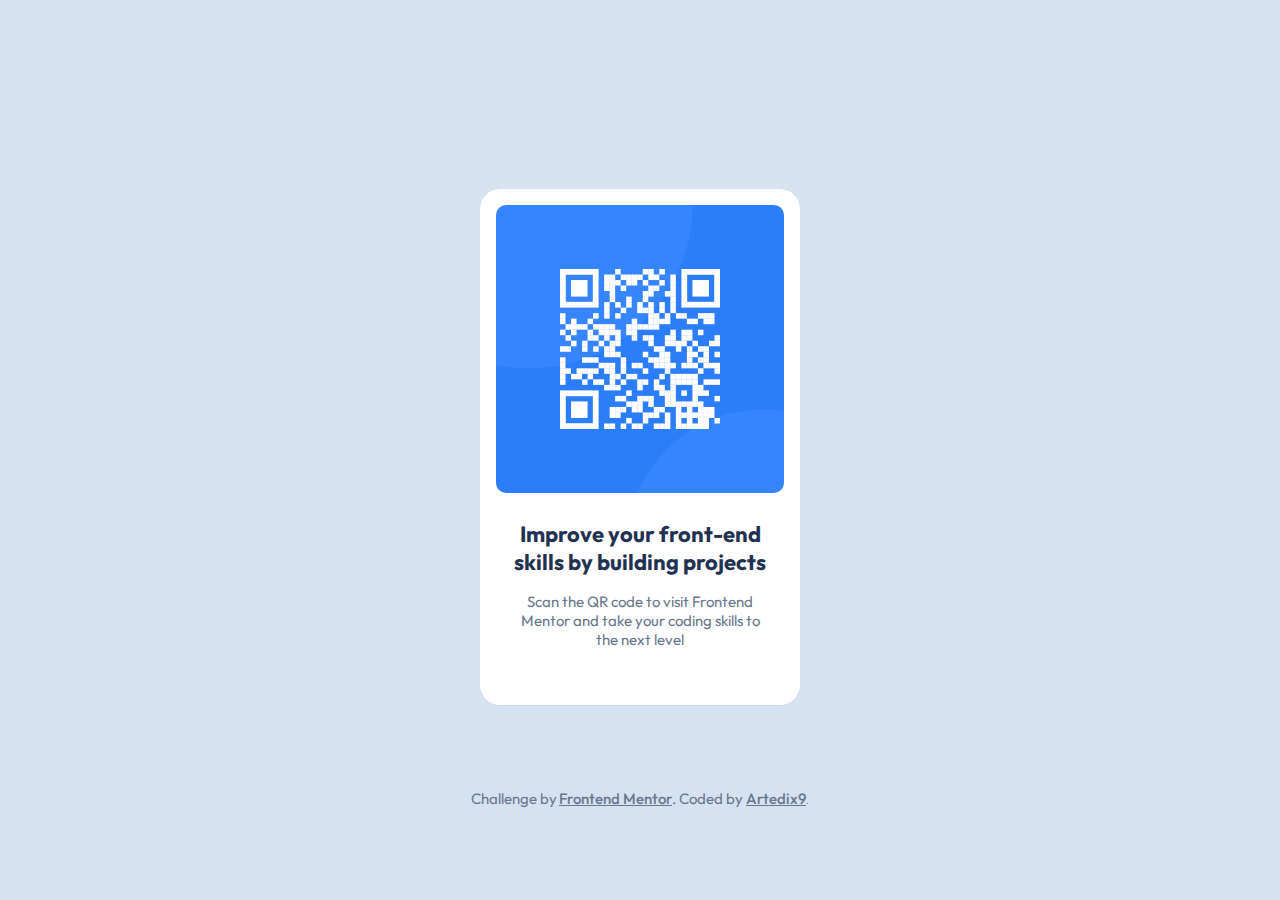
<file: index.html>
<!DOCTYPE html>
<html lang="en">
  <head>
    <meta charset="UTF-8" />
    <meta name="viewport" content="width=device-width, initial-scale=1.0" />
    <!-- displays site properly based on user's device -->

    <link
      rel="icon"
      type="image/png"
      sizes="32x32"
      href="./images/favicon-32x32.png"
    />
    <link rel="preconnect" href="https://fonts.googleapis.com" />
    <link rel="preconnect" href="https://fonts.gstatic.com" crossorigin />
    <link
      href="https://fonts.googleapis.com/css2?family=Outfit:wght@100..900&display=swap"
      rel="stylesheet"
    />
    <link rel="stylesheet" href="style.css" />
    <title>Frontend Mentor | QR code component</title>
  </head>
  <body>
    <main>
      <section class="card">
        <div class="qr-card">
          <img
            src="images/image-qr-code.png"
            alt="QR Code to Frontend Mentor"
          />
          <div class="qr-content">
            <h1>Improve your front-end skills by building projects</h1>
            <p>
              Scan the QR code to visit Frontend Mentor and take your coding
              skills to the next level
            </p>
          </div>
        </div>
      </section>
    </main>

    <footer>
      <div class="attribution">
        <span>Challenge by</span>
        <a href="https://www.frontendmentor.io?ref=challenge" target="_blank"
          >Frontend Mentor</a
        ><span>. Coded by </span><a href="#">Artedix9</a>.
      </div>
    </footer>
  </body>
</html>
</file>
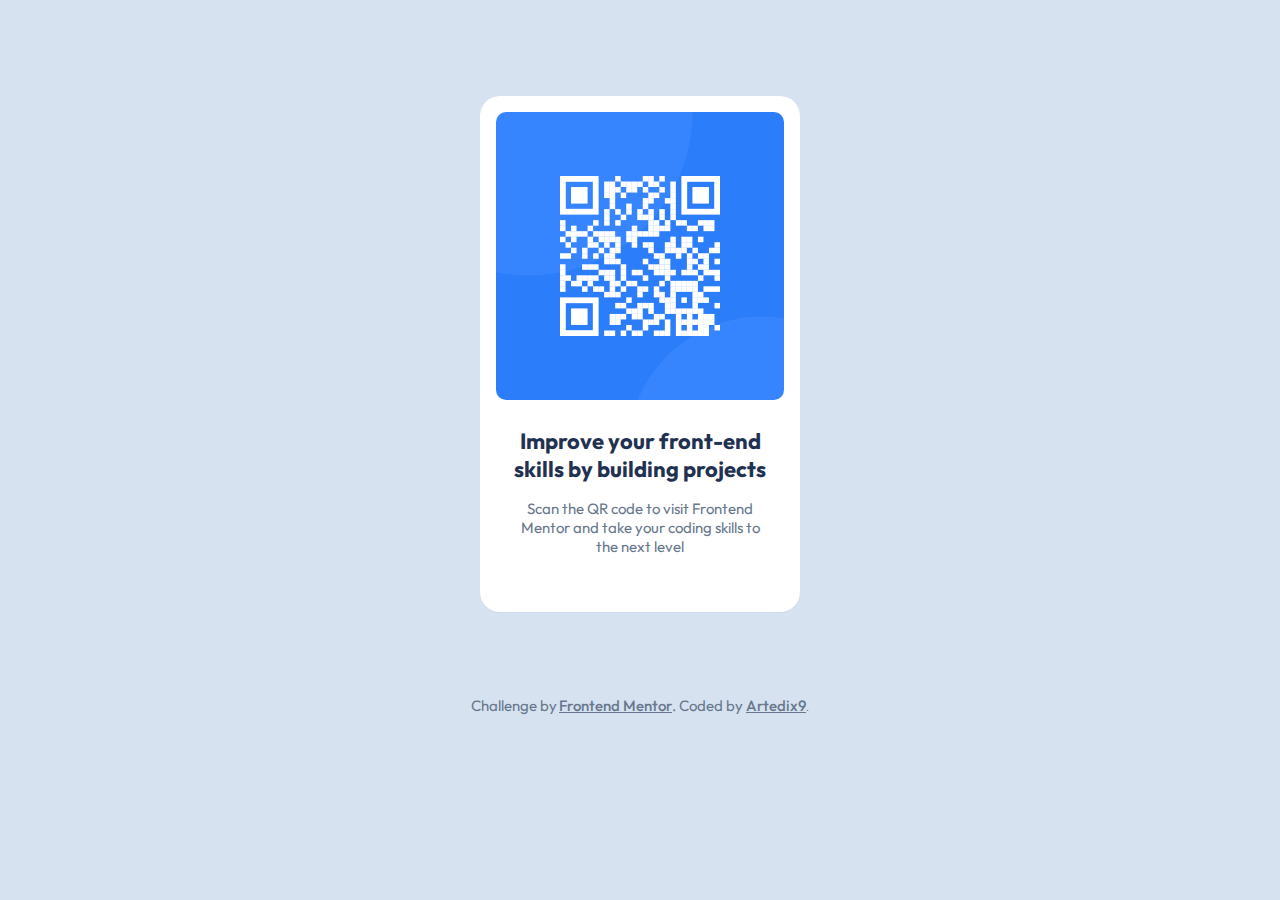
<file: qr-code-component-main/index.html>
<!DOCTYPE html>
<html lang="en">
  <head>
    <meta charset="UTF-8" />
    <meta name="viewport" content="width=device-width, initial-scale=1.0" />
    <!-- displays site properly based on user's device -->

    <link
      rel="icon"
      type="image/png"
      sizes="32x32"
      href="./images/favicon-32x32.png"
    />
    <link rel="preconnect" href="https://fonts.googleapis.com" />
    <link rel="preconnect" href="https://fonts.gstatic.com" crossorigin />
    <link
      href="https://fonts.googleapis.com/css2?family=Outfit:wght@100..900&display=swap"
      rel="stylesheet"
    />
    <link rel="stylesheet" href="style.css" />
    <title>Frontend Mentor | QR code component</title>
  </head>
  <body>
    <main>
      <section class="card">
        <div class="qr-card">
          <img
            src="images/image-qr-code.png"
            alt="QR Code to Frontend Mentor"
          />
          <div class="qr-content">
            <h2>Improve your front-end skills by building projects</h2>
            <p>
              Scan the QR code to visit Frontend Mentor and take your coding
              skills to the next level
            </p>
          </div>
        </div>
      </section>
    </main>

    <footer>
      <div class="attribution">
        <span>Challenge by</span>
        <a href="https://www.frontendmentor.io?ref=challenge" target="_blank"
          >Frontend Mentor</a
        ><span>. Coded by </span><a href="#">Artedix9</a>.
      </div>
    </footer>
  </body>
</html>
</file>
<file: style.css>
* {
  margin: 0;
  padding: 0;
  box-sizing: border-box;
}

html {
  font-size: 62.5%;
}

body {
  font-family: "outfit", sans-serif;
  background-color: #d6e2f0;
  color: #68778d;

  display: flex;
  flex-direction: column;
  justify-content: center;
  align-items: center;
  min-height: 100vh;
}

.card {
  padding-top: 9.6rem;
}

.qr-card {
  margin: 0 auto;
  padding: 1.6rem;
  background-color: #ffffff;
  width: 32rem;
  border-radius: 20px;
  box-shadow: 0px 0.6px 1.2px rgba(0, 0, 0, 0.03);
}

.qr-content {
  text-align: center;
  padding: 0 1.6rem;
}
img {
  height: 100%;
  width: 100%;
  margin-bottom: 2.4rem;
  border-radius: 10px;
}

h1 {
  margin-bottom: 1.6rem;
  color: #1f3251;
  font-size: 2.2rem;
}

p {
  margin-bottom: 4rem;
  color: #68778d;
  font-size: 1.5rem;
}

.attribution {
  margin-top: 8.4rem;
}

footer {
  text-align: center;
}

a:link,
a:visited,
span {
  color: #68778d;
  font-size: 1.5rem;
}

a:link,
a:visited {
  font-weight: 500;
}
@media (max-width: 37.5rem) {
  footer {
    margin-bottom: 1.2rem;
  }
}
</file>
<file: qr-code-component-main/style.css>
* {
  margin: 0;
  padding: 0;
  box-sizing: border-box;
}

html {
  font-size: 62.5%;
}

body {
  font-family: "outfit", sans-serif;
  background-color: #d6e2f0;
  color: #68778d;
  height: 100%;
}

.card {
  padding-top: 9.6rem;
}

.qr-card {
  margin: 0 auto;
  padding: 1.6rem;
  background-color: #ffffff;
  width: 32rem;
  border-radius: 20px;
  box-shadow: 0px 0.6px 1.2px rgba(0, 0, 0, 0.03);
}

.qr-content {
  text-align: center;
  padding: 0 1.6rem;
}
img {
  height: 100%;
  width: 100%;
  margin-bottom: 2.4rem;
  border-radius: 10px;
}

h2 {
  margin-bottom: 1.6rem;
  color: #1f3251;
  font-size: 2.2rem;
}

p {
  margin-bottom: 4rem;
  color: #68778d;
  font-size: 1.5rem;
}

.attribution {
  margin-top: 8.4rem;
}

footer {
  text-align: center;
}

a:link,
a:visited,
span {
  color: #68778d;
  font-size: 1.5rem;
}

a:link,
a:visited {
  font-weight: 500;
}
@media (max-width: 37.5rem) {
  footer {
    margin-bottom: 1.2rem;
  }
}
</file>
